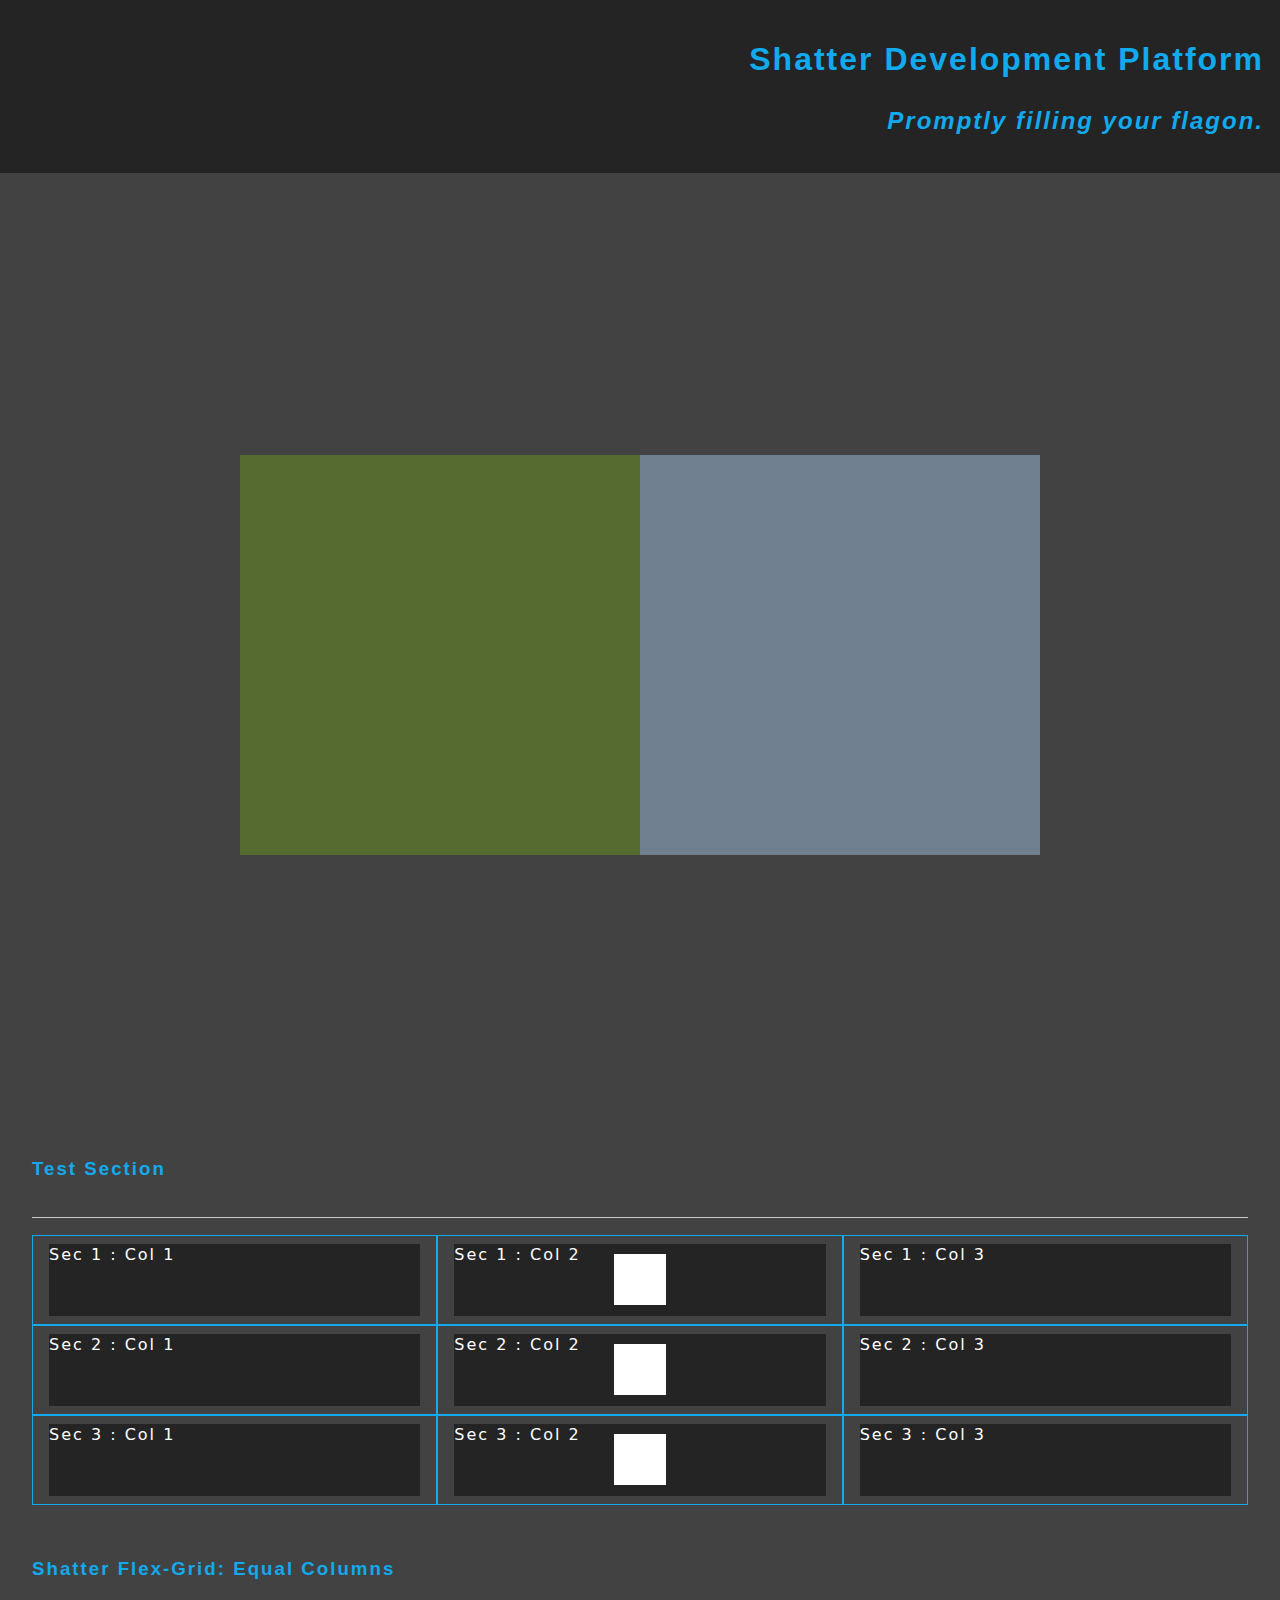
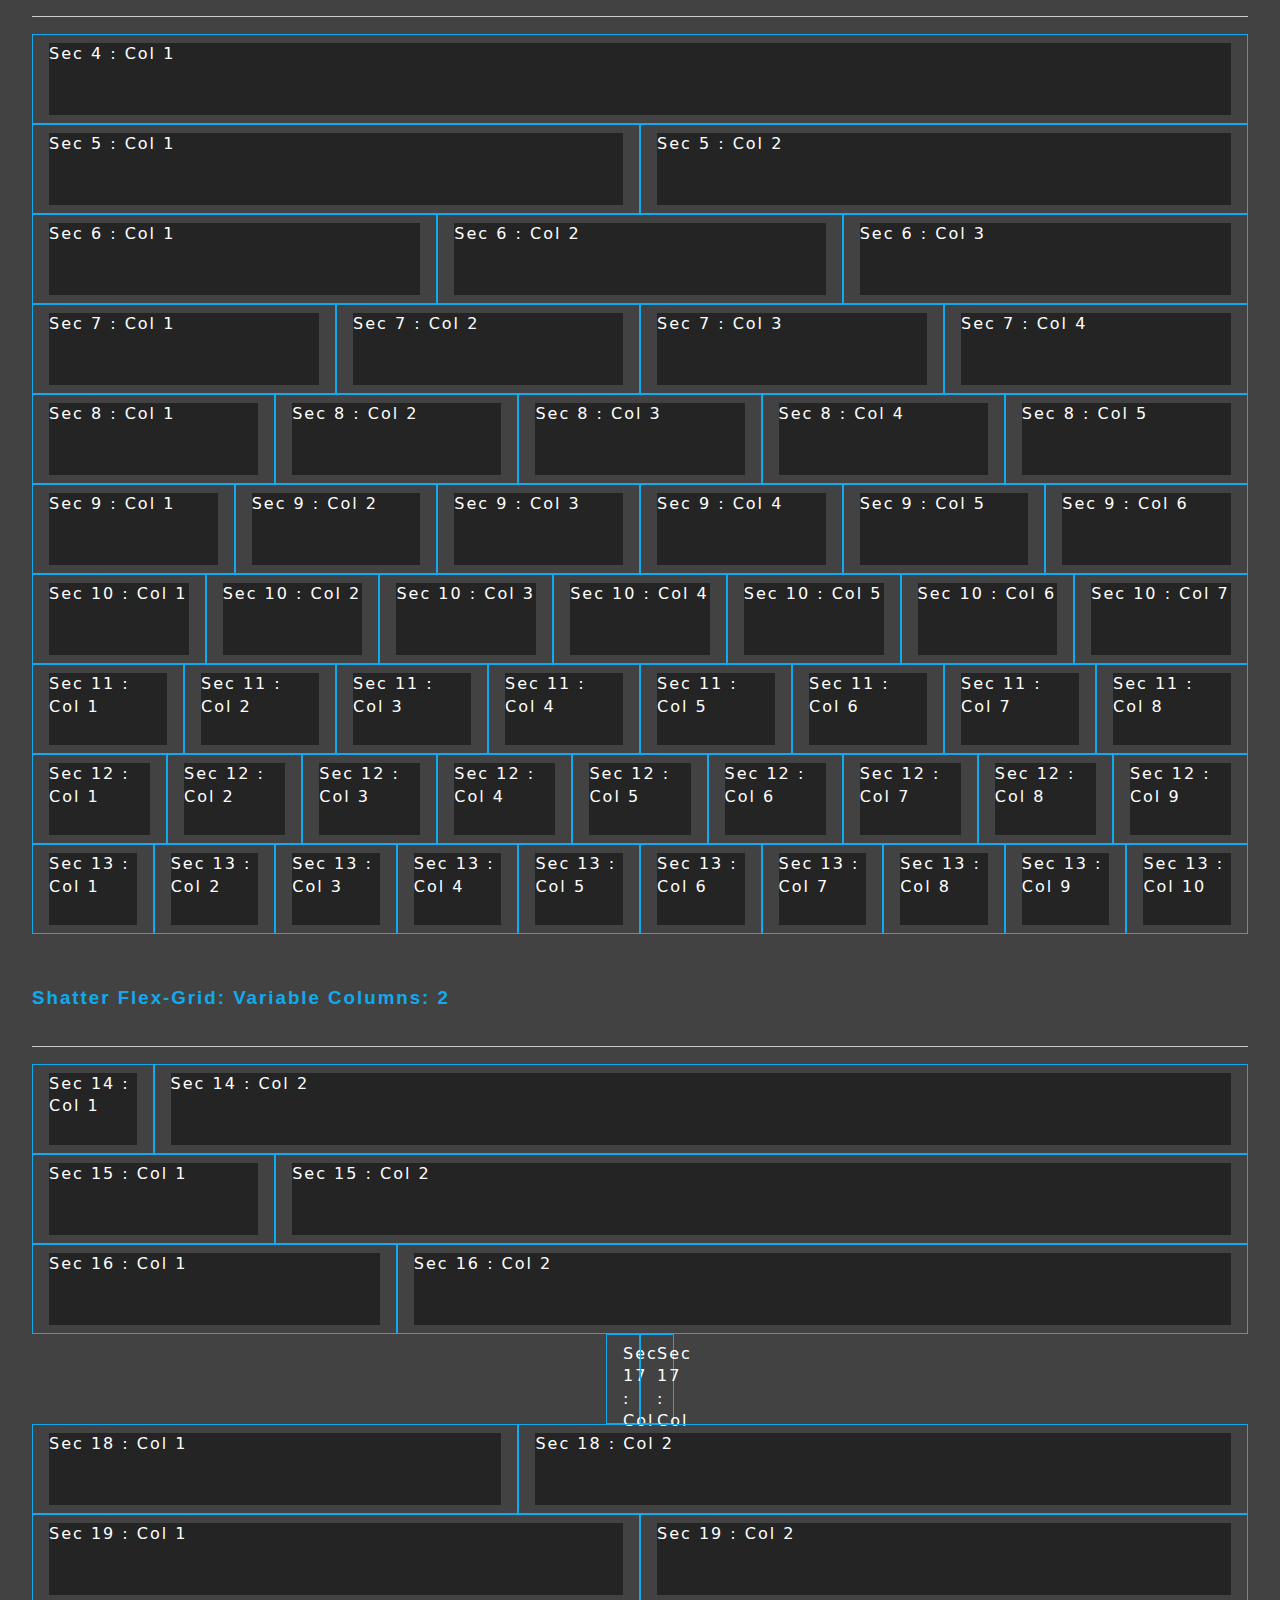
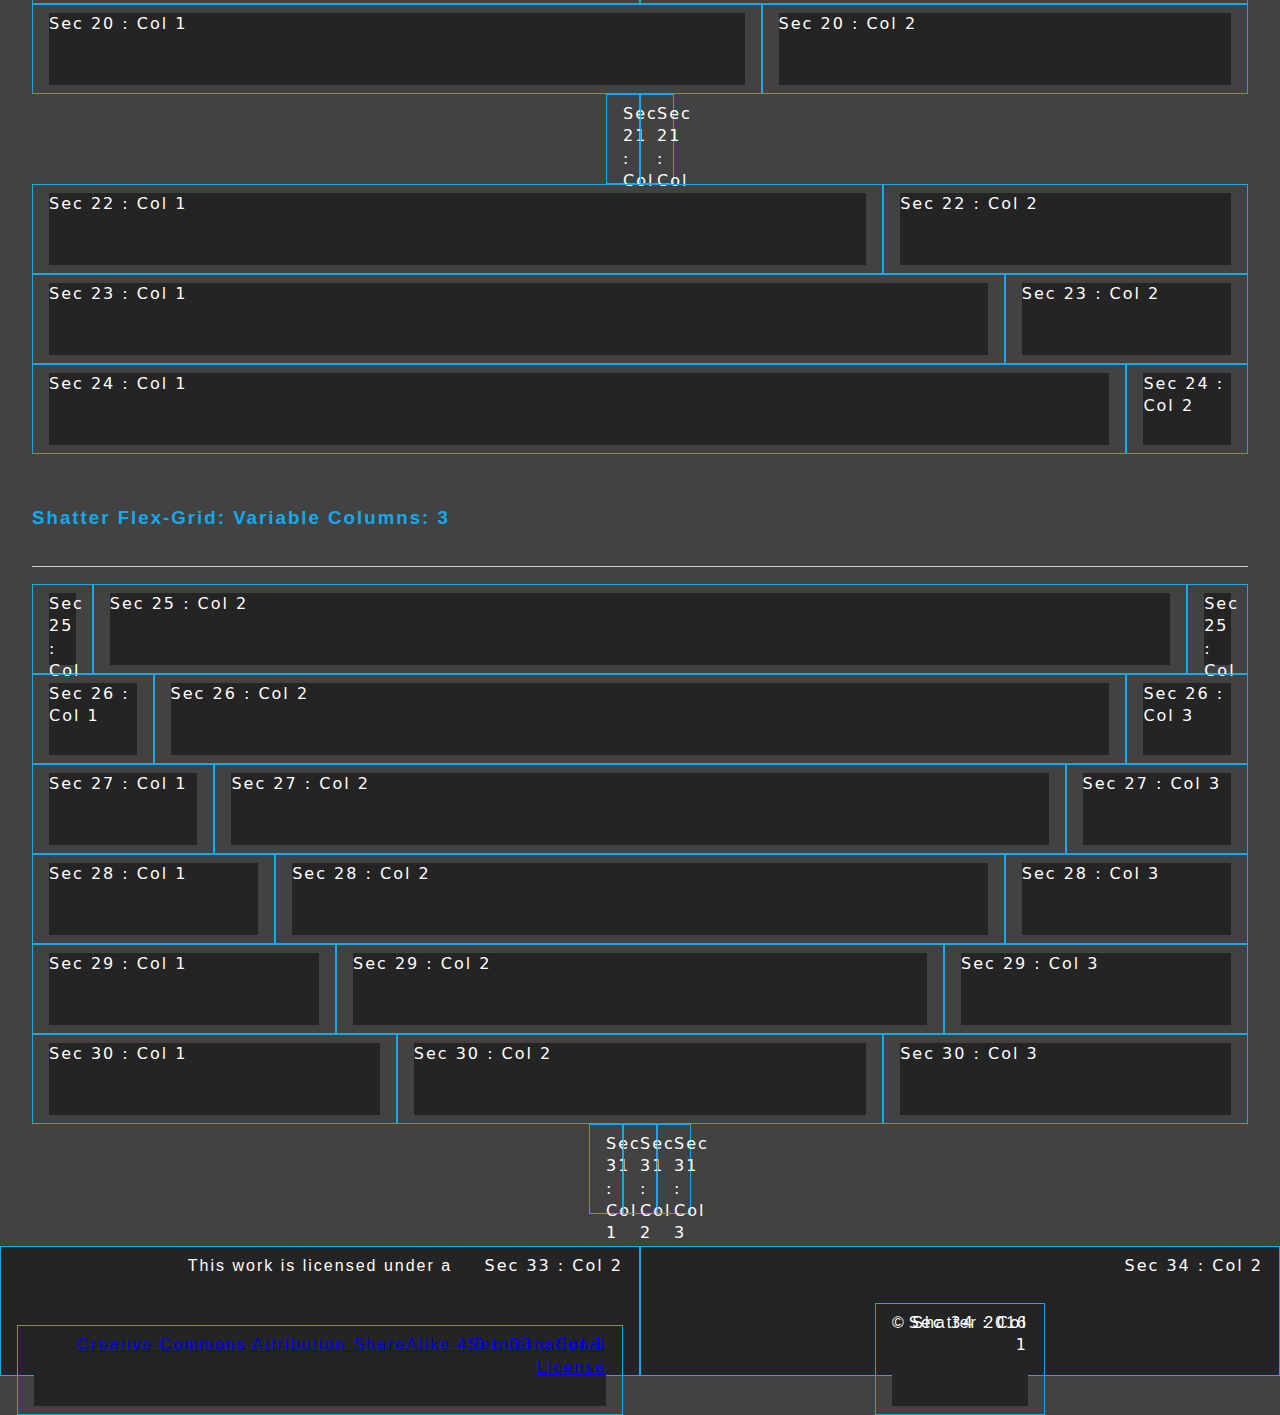
<file: index.html>
<!DOCTYPE html>
<html lang="en-us">
    <head>
        <meta charset="UTF-8">
        <title>Shatter</title>
        <link rel="stylesheet" href="css/main.css" type="text/css" />
        <link rel="stylesheet" href="css/shatter-animations.css" type="text/css" />
        <link rel="stylesheet" href="css/shatter.css">
    </head>
    <body>
        <!--<span style="position: fixed; color: #fff; z-index: 9999; background-color: #242442; padding: 5px;" id="fps">0</span>-->
        <header>
            <h1><strong>Shatter Development Platform</strong></h1>
            <h2><em>Promptly filling your flagon.</em></h2>
        </header>
        <main>
            <section class="platter">
                <div id="animation-test">
                    <!--<div class="top"></div>-->
                    <div class="right"></div>
                    <!--<div class="bottom"></div>-->
                    <div class="left"></div>
                </div>
            </section>
            <section class="platter">
                <h3>Test Section</h3>
                <hr>
                <div class="flagon three">
                    <div id="one" class="" data-dekantr-module="test"></div>
                    <div id="testbed" class="shatter-loading"></div>
                    <div id="two" class="" data-dekantr-module="test1"></div>
                </div>
                <div class="flagon three">
                    <div id="three" class="" data-dekantr-module="test"></div>
                    <div class="shatter-loading"></div>
                    <div id="four" class="" data-dekantr-module="test1"></div>
                </div>
                <div class="flagon three">
                    <div id="five" class="" data-dekantr-module="test"></div>
                    <div class="shatter-loading"></div>
                    <div id="six" class="" data-dekantr-module="test1"></div>
                </div>
            </section>
            <section class="platter">
                <h3>Shatter Flex-Grid: Equal Columns</h3>
                <hr>
                <div class="one">
                    <div></div>
                </div>
                <div class="two">
                    <div></div>
                    <div></div>
                </div>
                <div class="three">
                    <div></div>
                    <div></div>
                    <div></div>
                </div>
                <div class="four">
                    <div></div>
                    <div></div>
                    <div></div>
                    <div></div>
                </div>
                <div class="five">
                    <div></div>
                    <div></div>
                    <div></div>
                    <div></div>
                    <div></div>
                </div>
                <div class="six">
                    <div></div>
                    <div></div>
                    <div></div>
                    <div></div>
                    <div></div>
                    <div></div>
                </div>
                <div class="seven">
                    <div></div>
                    <div></div>
                    <div></div>
                    <div></div>
                    <div></div>
                    <div></div>
                    <div></div>
                </div>
                <div class="eight">
                    <div></div>
                    <div></div>
                    <div></div>
                    <div></div>
                    <div></div>
                    <div></div>
                    <div></div>
                    <div></div>
                </div>
                <div class="nine">
                    <div></div>
                    <div></div>
                    <div></div>
                    <div></div>
                    <div></div>
                    <div></div>
                    <div></div>
                    <div></div>
                    <div></div>
                </div>
                <div class="ten">
                    <div></div>
                    <div></div>
                    <div></div>
                    <div></div>
                    <div></div>
                    <div></div>
                    <div></div>
                    <div></div>
                    <div></div>
                    <div></div>
                </div>
            </section>
            <section class="platter">
                <h3>Shatter Flex-Grid: Variable Columns: 2</h3>
                <hr>
                <div class="shatter_10-90">
                    <div></div>
                    <div></div>
                </div>
                <div class="shatter_20-80">
                    <div></div>
                    <div></div>
                </div>
                <div class="shatter_30-70">
                    <div></div>
                    <div></div>
                </div>
                <div class="shatter_33-66">
                    <div></div>
                    <div></div>
                </div>
                <div class="shatter_40-60">
                    <div></div>
                    <div></div>
                </div>
                <div class="shatter_50-50">
                    <div></div>
                    <div></div>
                </div>
                <div class="shatter_60-40">
                    <div></div>
                    <div></div>
                </div>
                <div class="shatter_66-33">
                    <div></div>
                    <div></div>
                </div>
                <div class="shatter_70-30">
                    <div></div>
                    <div></div>
                </div>
                <div class="shatter_80-20">
                    <div></div>
                    <div></div>
                </div>
                <div class="shatter_90-10">
                    <div></div>
                    <div></div>
                </div>
            </section>
            <section class="platter">
                <h3>Shatter Flex-Grid: Variable Columns: 3</h3>
                <hr>
                <div class="shatter_5-90-5">
                    <div></div>
                    <div></div>
                    <div></div>
                </div>
                <div class="shatter_10-80-10">
                    <div></div>
                    <div></div>
                    <div></div>
                </div>
                <div class="shatter_15-70-15">
                    <div></div>
                    <div></div>
                    <div></div>
                </div>
                <div class="shatter_20-60-20">
                    <div></div>
                    <div></div>
                    <div></div>
                </div>
                <div class="shatter_25-50-25">
                    <div></div>
                    <div></div>
                    <div></div>
                </div>
                <div class="shatter_30-40-30">
                    <div></div>
                    <div></div>
                    <div></div>
                </div>
                <div class="shatter_33-33-33">
                    <div></div>
                    <div></div>
                    <div></div>
                </div>
            </section>
        </main>
        <footer class="two">
            <div class="shatter_vcenter-inline">
                This work is licensed under a <a rel="license" href="http://creativecommons.org/licenses/by-sa/4.0/">Creative Commons Attribution-ShareAlike 4.0 International License</a>
            </div>
            <div class="shatter_vcenter-inline">
                <span>&copy Shatter 2016</span>
            </div>
        </footer>
        <script src="shatter.js"></script>
        <script>
            (function(shatter){
                shatter.dekant();
            }(shatter));
        </script>
    </body>
</html>
</file>
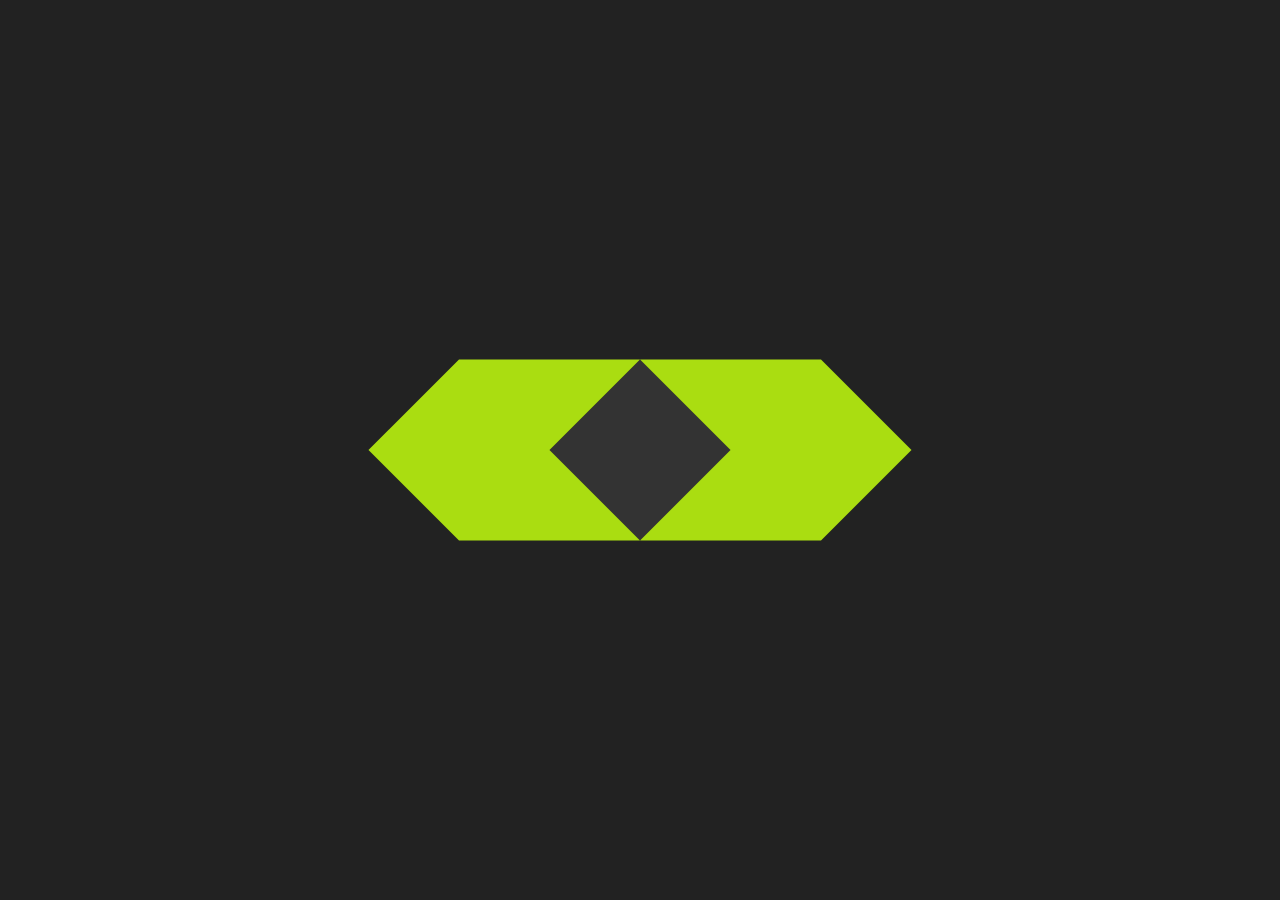
<file: geometry-grid.html>
<!DOCTYPE html>
<html lang="en">
<head>
    <meta charset="UTF-8">
    <title>Experimental Geometry Layout</title>
    <link rel="stylesheet" href="css/shatter.css">
    <style>
        html,
        body {
            margin: 0;
            padding: 0;
            box-sizing: border-box;
            background-color: #222;
            height: 100%;
        }
        main {
            display: flex;
            justify-content: center;
            align-items: center;
            height: 100%;
        }
        section {
            position: relative;
            transform: rotateZ(45deg);
            width: 10vw;
            height: 10vw;
            background-color: #333;
            cursor: pointer;
            transition: 1s cubic-bezier(0.19,1,0.21,1) all;
        }
        figure {
            position: absolute;
            width: 100%;
            height: 100%;
            margin: 0;
            background-color: rgba(170,221,17,1);
            transition: 1s cubic-bezier(0.19,1,0.21,1) all;
            transition-delay: 0.25s;
        }
        .top {
            top: -100%;
            left: 0;
            transform: skewX(-45deg);
            transform-origin: 0 100%;
        }
        .left {
            top: 0;
            left: -100%;
            transform: skewY(-45deg);
            transform-origin: 100% 0;
        }
        .bottom {
            top: 100%;
            left: 0;
            transform: skewX(-45deg);
            transform-origin: 100% 0;
        }
        .right {
            top: 0;
            left: 100%;
            transform: skewY(-45deg);
            transform-origin: 0 100%;
        }
        /* HOVER EFFECT */
        section:hover {
            background-color: rgba(0,0,0,0);
        }
        section:hover figure {
            background-color: rgba(170,221,17,1);
        }
        section:hover .top {
            top: -250%;
            left: 0;
        }
        section:hover .left {
            top: 0;
            left: -250%;
        }
        section:hover .bottom {
            top: 250%;
            left: 0;
        }
        section:hover .right {
            top: 0;
            left: 250%;
        }
    </style>
</head>
<body>
    <header></header>
    <main>
        <section>
            <p></p>
            <figure class="top"></figure>
            <figure class="left"></figure>
            <figure class="bottom"></figure>
            <figure class="right"></figure>
        </section>
    </main>
    <footer></footer>
</body>
</html>
</file>
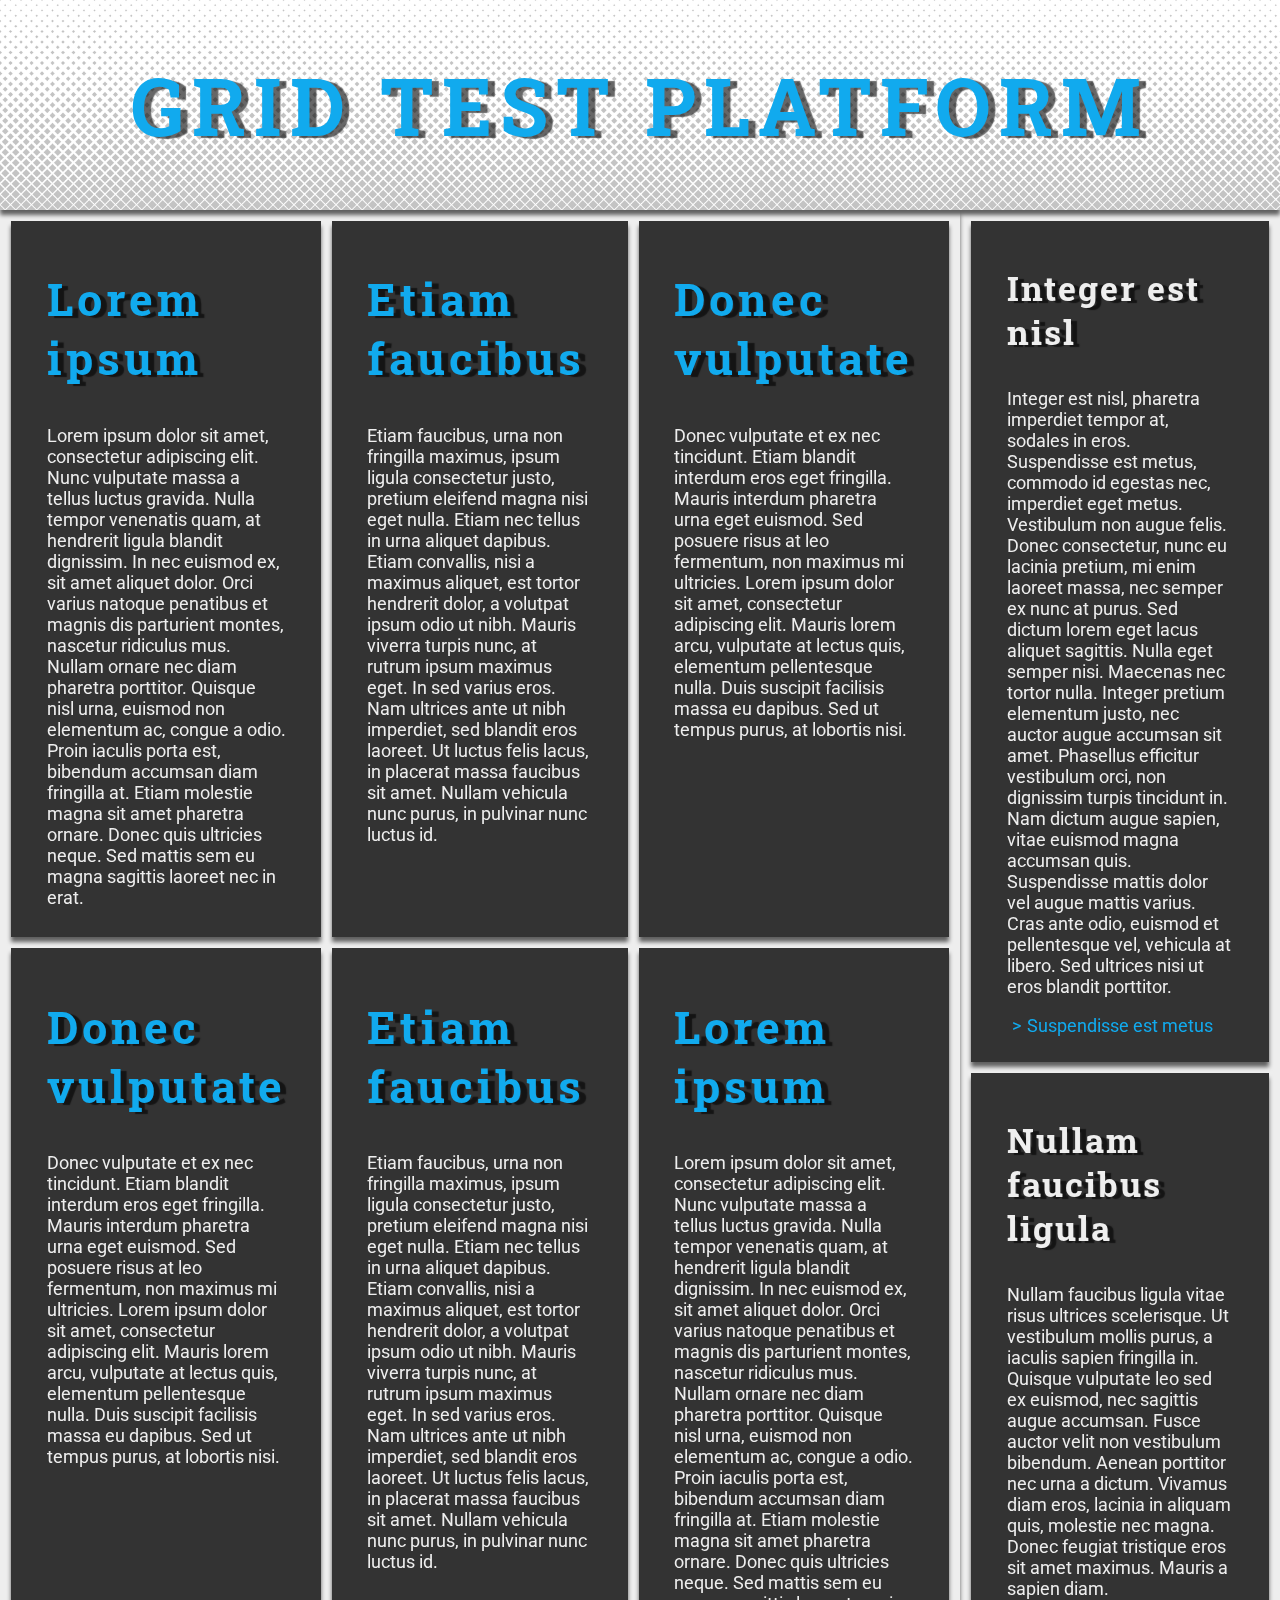
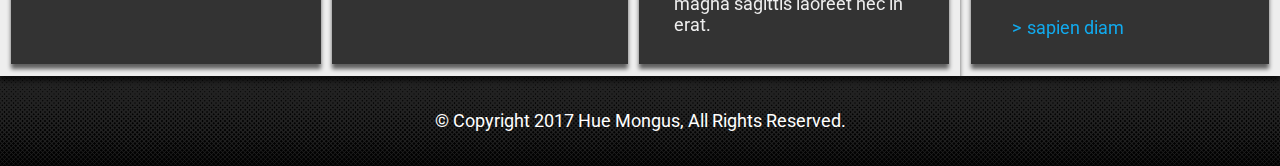
<file: grid.html>
<!DOCTYPE html>
<html lang="en-us">
<head>
    <meta charset="UTF-8">
    <meta content="application/index">
    <title>GRID</title>
    <style>
        @import url('https://fonts.googleapis.com/css?family=Roboto|Roboto+Condensed|Roboto+Mono|Roboto+Slab');
        /*
        font-family: 'Roboto', sans-serif;
        font-family: 'Roboto Condensed', sans-serif;
        font-family: 'Roboto Slab', serif;
        font-family: 'Roboto Mono', monospace;
        */
        html {
            margin: 0;
            border: none;
            padding: 0;
            font-family: 'Roboto', sans-serif;
            font-size: 10px;
            color: #444;
        }
        body {
            display: grid;
            grid-template-areas:
                'header header header header header header header header header header header header'
                'main   main   main   main   main   main   main   main   aside  aside  aside  aside'
                'footer footer footer footer footer footer footer footer footer footer footer footer';
            grid-auto-columns: 1fr;
            margin: 0;
            border: none;
            padding: 0;
            font-size: 1.6rem;
        }
        header {
            grid-area: header;
            display: flex;
            justify-content: center;
            align-items: center;
            min-height: 8rem;
            background-color: #e0e0e0;
            color: white;
            animation: 2s appear;
            background-image: url('media/pattern-tile.jpg');
            background-size: contain;
            background-repeat: repeat-x;
            background-blend-mode: overlay;
            filter: drop-shadow(0 0.5rem 2px rgba(0,0,0,0.6));
            z-index: 500;
        }
        main {
            grid-area: main;
            display: grid;
            grid-template-columns: 1fr 1fr 1fr;
            grid-auto-flow: dense;
            grid-gap: 1rem;
            padding: 1rem;
            background-color: #eee;
            animation: 3s appear;
            filter: drop-shadow(0 0.5rem 2px rgba(0,0,0,0.6));
            z-index: 400;
        }
        aside {
            grid-area: aside;
            grid-gap: 1rem;
            display: grid;
            padding: 1rem;
            background-color: #eee;
            animation: 4s appear;
            filter: drop-shadow(0 0.5rem 2px rgba(0,0,0,0.6));
            z-index: 300;
        }
        footer {
            grid-area: footer;
            display: flex;
            justify-content: center;
            align-items: center;
            min-height: 8rem;
            background-color: #222;
            color: white;
            background-image: url('media/pattern-tile.jpg');
            background-size: contain;
            background-repeat: repeat-x;
            background-blend-mode: multiply;
            animation: 5s appear;
            z-index: 200;
        }
        section {
            padding: 1rem 3.14rem;
            background-color: #333333;
            color: #eee;
            filter: drop-shadow(0 0.5rem 2px rgba(0,0,0,0.6));
        }
        a {
            position: relative;
            margin: 0 0.5rem;
            padding: 0.5rem 0;
            text-decoration: none;
            color: #11aaee;
        }
        a:before {
            content: '>';
            margin-right: 0.5rem;
        }
        a:after {
            content: '';
            position: absolute;
            display: block;
            left: 0;
            bottom: 0;
            width: 0%;
            height: 2px;
            background-color: #11aaee;
            opacity: 0;
            transition: 0.2s ease-in all;
        }
        a:hover:after {
            width: 100%;
            opacity: 1;
        }
        h1 {
            font-family: 'Roboto Slab', serif;
            font-size: 7rem;
            text-shadow: 0.6rem 0.2rem 0.1rem rgba(0,0,0,0.6);
            letter-spacing: 8px;
            color: #11aaee;
            text-align: center;
        }
        h2 {
            font-family: 'Roboto Slab', serif;
            font-size: 4rem;
            text-shadow: 0.6rem 0.2rem 0.1rem rgba(0,0,0,0.6);
            letter-spacing: 4px;
            color: #11aaee;
        }
        h3 {
            font-family: 'Roboto Slab', serif;
            font-size: 3rem;
            text-shadow: 0.6rem 0.2rem 0.1rem rgba(0,0,0,0.6);
            letter-spacing: 2px;
            color: #eee;
        }
        @media only screen and (max-width: 1440px) {
            html {
                font-size: 1.25vmin;
            }
            body {
                grid-template-areas:
                    'header header header header header header header header header header header header'
                    'main   main   main   main   main   main   main   main   main   aside  aside  aside'
                    'footer footer footer footer footer footer footer footer footer footer footer footer';
            }
        }
        @media only screen and (max-width: 1224px) {
            html {
                font-size: 1.125vmin;
            }
            body {
                grid-template-areas:
                    'header header header header header header header header header header header header'
                    'main   main   main   main   main   main   main   main   aside  aside  aside  aside'
                    'footer footer footer footer footer footer footer footer footer footer footer footer';
            }
            main {
                grid-template-columns: 1fr 1fr;
            }
        }
        @media only screen and (max-width: 960px) {
            html {
                font-size: 1.4vmin;
            }
            body {
                grid-template-areas:
                    'header header header header header header header header header header header header'
                    'main   main   main   main   main   main   main   main   main   main   main   main'
                    'aside  aside  aside  aside  aside  aside  aside  aside  aside  aside  aside  aside'
                    'footer footer footer footer footer footer footer footer footer footer footer footer';
            }
        }
        @media only screen and (max-width: 640px) {
            html {
                font-size: 8px;
            }
            main {
                grid-template-columns: 1fr;
            }
            h1 {
                font-size: 5rem;
            }
        }
        @keyframes appear {
            from {
                opacity: 0;
            }
            to {
                opacity: 1;
            }
        }
    </style>
</head>
<body>
<header>
    <h1>GRID TEST PLATFORM</h1>
</header>
<main>
    <section>
        <h2>Lorem ipsum</h2>
        <p>Lorem ipsum dolor sit amet, consectetur adipiscing elit. Nunc vulputate massa a tellus luctus gravida. Nulla tempor venenatis quam, at hendrerit ligula blandit dignissim. In nec euismod ex, sit amet aliquet dolor. Orci varius natoque penatibus et magnis dis parturient montes, nascetur ridiculus mus. Nullam ornare nec diam pharetra porttitor. Quisque nisl urna, euismod non elementum ac, congue a odio. Proin iaculis porta est, bibendum accumsan diam fringilla at. Etiam molestie magna sit amet pharetra ornare. Donec quis ultricies neque. Sed mattis sem eu magna sagittis laoreet nec in erat.</p>
    </section>
    <section>
        <h2>Etiam faucibus</h2>
        <p>Etiam faucibus, urna non fringilla maximus, ipsum ligula consectetur justo, pretium eleifend magna nisi eget nulla. Etiam nec tellus in urna aliquet dapibus. Etiam convallis, nisi a maximus aliquet, est tortor hendrerit dolor, a volutpat ipsum odio ut nibh. Mauris viverra turpis nunc, at rutrum ipsum maximus eget. In sed varius eros. Nam ultrices ante ut nibh imperdiet, sed blandit eros laoreet. Ut luctus felis lacus, in placerat massa faucibus sit amet. Nullam vehicula nunc purus, in pulvinar nunc luctus id.</p>
    </section>
    <section>
        <h2>Donec vulputate</h2>
        <p>Donec vulputate et ex nec tincidunt. Etiam blandit interdum eros eget fringilla. Mauris interdum pharetra urna eget euismod. Sed posuere risus at leo fermentum, non maximus mi ultricies. Lorem ipsum dolor sit amet, consectetur adipiscing elit. Mauris lorem arcu, vulputate at lectus quis, elementum pellentesque nulla. Duis suscipit facilisis massa eu dapibus. Sed ut tempus purus, at lobortis nisi.</p>
    </section>
    <section>
        <h2>Donec vulputate</h2>
        <p>Donec vulputate et ex nec tincidunt. Etiam blandit interdum eros eget fringilla. Mauris interdum pharetra urna eget euismod. Sed posuere risus at leo fermentum, non maximus mi ultricies. Lorem ipsum dolor sit amet, consectetur adipiscing elit. Mauris lorem arcu, vulputate at lectus quis, elementum pellentesque nulla. Duis suscipit facilisis massa eu dapibus. Sed ut tempus purus, at lobortis nisi.</p>
    </section>
    <section>
        <h2>Etiam faucibus</h2>
        <p>Etiam faucibus, urna non fringilla maximus, ipsum ligula consectetur justo, pretium eleifend magna nisi eget nulla. Etiam nec tellus in urna aliquet dapibus. Etiam convallis, nisi a maximus aliquet, est tortor hendrerit dolor, a volutpat ipsum odio ut nibh. Mauris viverra turpis nunc, at rutrum ipsum maximus eget. In sed varius eros. Nam ultrices ante ut nibh imperdiet, sed blandit eros laoreet. Ut luctus felis lacus, in placerat massa faucibus sit amet. Nullam vehicula nunc purus, in pulvinar nunc luctus id.</p>
    </section>
    <section>
        <h2>Lorem ipsum</h2>
        <p>Lorem ipsum dolor sit amet, consectetur adipiscing elit. Nunc vulputate massa a tellus luctus gravida. Nulla tempor venenatis quam, at hendrerit ligula blandit dignissim. In nec euismod ex, sit amet aliquet dolor. Orci varius natoque penatibus et magnis dis parturient montes, nascetur ridiculus mus. Nullam ornare nec diam pharetra porttitor. Quisque nisl urna, euismod non elementum ac, congue a odio. Proin iaculis porta est, bibendum accumsan diam fringilla at. Etiam molestie magna sit amet pharetra ornare. Donec quis ultricies neque. Sed mattis sem eu magna sagittis laoreet nec in erat.</p>
    </section>
</main>
<aside>
    <section>
        <h3>Integer est nisl</h3>
        <p>Integer est nisl, pharetra imperdiet tempor at, sodales in eros. Suspendisse est metus, commodo id egestas nec, imperdiet eget metus. Vestibulum non augue felis. Donec consectetur, nunc eu lacinia pretium, mi enim laoreet massa, nec semper ex nunc at purus. Sed dictum lorem eget lacus aliquet sagittis. Nulla eget semper nisi. Maecenas nec tortor nulla. Integer pretium elementum justo, nec auctor augue accumsan sit amet. Phasellus efficitur vestibulum orci, non dignissim turpis tincidunt in. Nam dictum augue sapien, vitae euismod magna accumsan quis. Suspendisse mattis dolor vel augue mattis varius. Cras ante odio, euismod et pellentesque vel, vehicula at libero. Sed ultrices nisi ut eros blandit porttitor.</p>
        <a href="#">Suspendisse est metus</a>
    </section>
    <section>
        <h3>Nullam faucibus ligula</h3>
        <p>Nullam faucibus ligula vitae risus ultrices scelerisque. Ut vestibulum mollis purus, a iaculis sapien fringilla in. Quisque vulputate leo sed ex euismod, nec sagittis augue accumsan. Fusce auctor velit non vestibulum bibendum. Aenean porttitor nec urna a dictum. Vivamus diam eros, lacinia in aliquam quis, molestie nec magna. Donec feugiat tristique eros sit amet maximus. Mauris a sapien diam.</p>
        <a href="#">sapien diam</a>
    </section>
</aside>
<footer>
    <span>&copy; Copyright 2017<wbr> Hue Mongus,<wbr> All Rights Reserved.</span>
</footer>
<script>
    'use strict';
    (() => {
        // code . . .
    })();
</script>
</body>
</html>
</file>
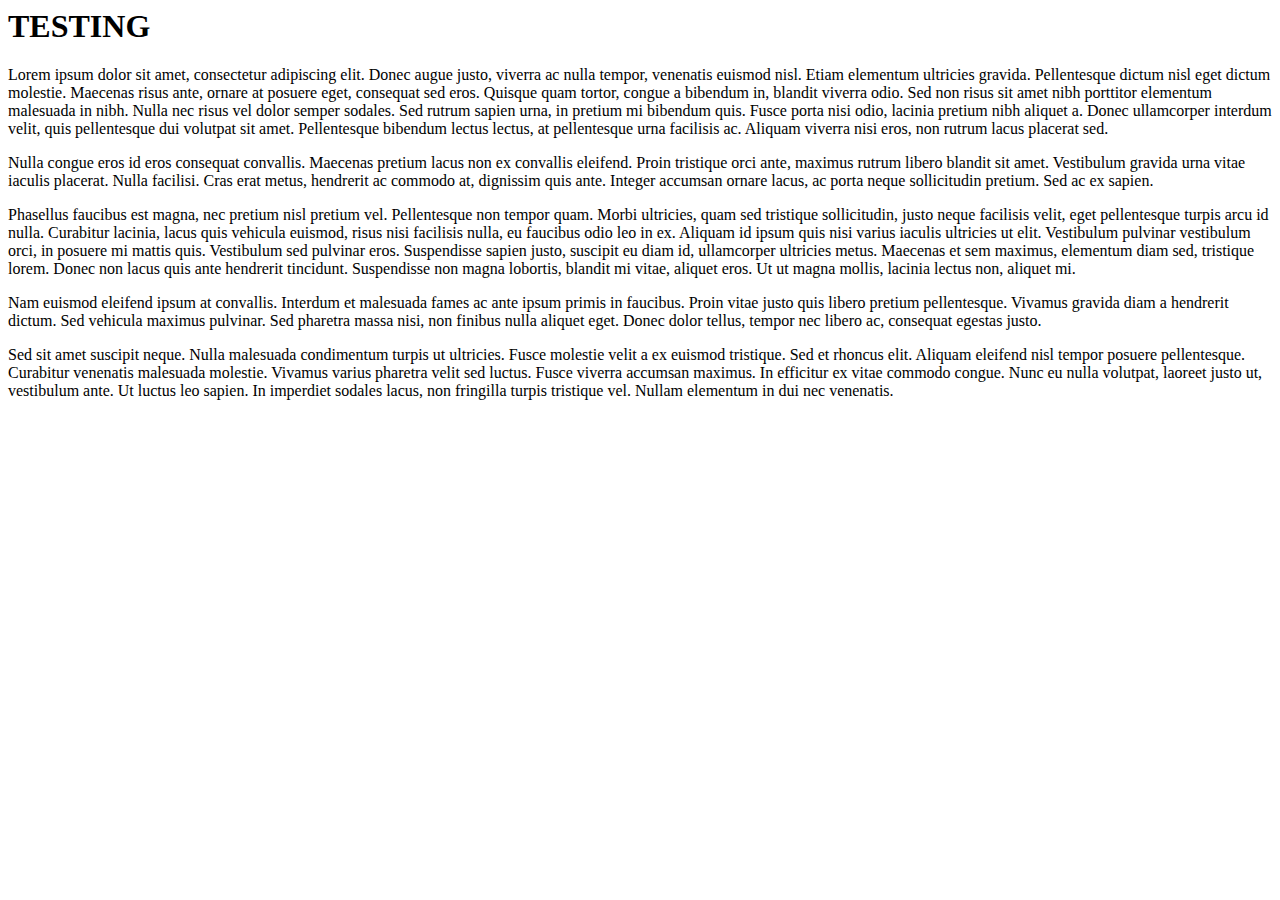
<file: test.html>
<html lang="en-us">
    <head>
        <title>test</title>
    </head>
    <body>
        <section>
            <article>
                <h1>TESTING</h1>
                <p>Lorem ipsum dolor sit amet, consectetur adipiscing elit. Donec augue justo, viverra ac nulla tempor, venenatis euismod nisl. Etiam elementum ultricies gravida. Pellentesque dictum nisl eget dictum molestie. Maecenas risus ante, ornare at posuere eget, consequat sed eros. Quisque quam tortor, congue a bibendum in, blandit viverra odio. Sed non risus sit amet nibh porttitor elementum malesuada in nibh. Nulla nec risus vel dolor semper sodales. Sed rutrum sapien urna, in pretium mi bibendum quis. Fusce porta nisi odio, lacinia pretium nibh aliquet a. Donec ullamcorper interdum velit, quis pellentesque dui volutpat sit amet. Pellentesque bibendum lectus lectus, at pellentesque urna facilisis ac. Aliquam viverra nisi eros, non rutrum lacus placerat sed.</p>
                <p>Nulla congue eros id eros consequat convallis. Maecenas pretium lacus non ex convallis eleifend. Proin tristique orci ante, maximus rutrum libero blandit sit amet. Vestibulum gravida urna vitae iaculis placerat. Nulla facilisi. Cras erat metus, hendrerit ac commodo at, dignissim quis ante. Integer accumsan ornare lacus, ac porta neque sollicitudin pretium. Sed ac ex sapien.</p>
                <p>Phasellus faucibus est magna, nec pretium nisl pretium vel. Pellentesque non tempor quam. Morbi ultricies, quam sed tristique sollicitudin, justo neque facilisis velit, eget pellentesque turpis arcu id nulla. Curabitur lacinia, lacus quis vehicula euismod, risus nisi facilisis nulla, eu faucibus odio leo in ex. Aliquam id ipsum quis nisi varius iaculis ultricies ut elit. Vestibulum pulvinar vestibulum orci, in posuere mi mattis quis. Vestibulum sed pulvinar eros. Suspendisse sapien justo, suscipit eu diam id, ullamcorper ultricies metus. Maecenas et sem maximus, elementum diam sed, tristique lorem. Donec non lacus quis ante hendrerit tincidunt. Suspendisse non magna lobortis, blandit mi vitae, aliquet eros. Ut ut magna mollis, lacinia lectus non, aliquet mi.</p>
                <p>Nam euismod eleifend ipsum at convallis. Interdum et malesuada fames ac ante ipsum primis in faucibus. Proin vitae justo quis libero pretium pellentesque. Vivamus gravida diam a hendrerit dictum. Sed vehicula maximus pulvinar. Sed pharetra massa nisi, non finibus nulla aliquet eget. Donec dolor tellus, tempor nec libero ac, consequat egestas justo.</p>
                <p>Sed sit amet suscipit neque. Nulla malesuada condimentum turpis ut ultricies. Fusce molestie velit a ex euismod tristique. Sed et rhoncus elit. Aliquam eleifend nisl tempor posuere pellentesque. Curabitur venenatis malesuada molestie. Vivamus varius pharetra velit sed luctus. Fusce viverra accumsan maximus. In efficitur ex vitae commodo congue. Nunc eu nulla volutpat, laoreet justo ut, vestibulum ante. Ut luctus leo sapien. In imperdiet sodales lacus, non fringilla turpis tristique vel. Nullam elementum in dui nec venenatis.</p>
            </article>
        </section>
    </body>
</html>
</file>
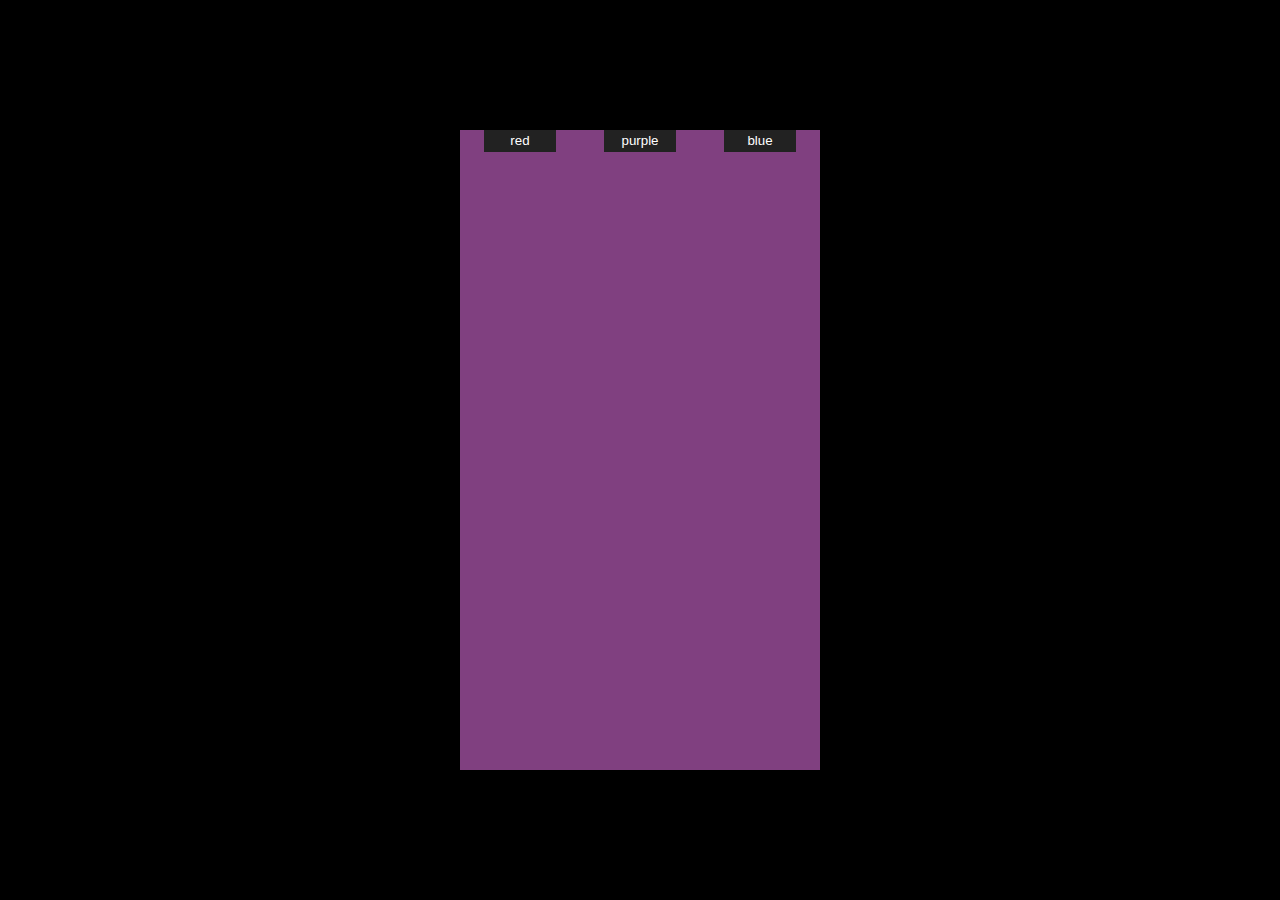
<file: experimental/views.html>
<!DOCTYPE html>
<html lang="en-us">
    <head>
        <title></title>
        <style type="text/css">
            * {
              margin: 0;
              padding: 0;
            }
            
            html,
            body {
              position: relative;
              width: 100vw;
              height: 100vh;
              background-color: black;
            }
            
            #screen {
              position: absolute;
              width: 360px;
              height: 640px;
              top: calc(50% - (640px / 2));
              left: calc(50% - (360px / 2));
              background-color: #fff;
              overflow: hidden;
            }
            nav {
              position: absolute;
              display: flex;
              width: 100%;
              z-index: 100;
              justify-content: space-around;
            }
            
            nav button {
              width: 20%;
              background-color: #222;
              color: #fff;
              border: none;
              padding: 0.25em;
              cursor: pointer;
              transition: 0.05s linear all;
            }
            nav button:focus { outline: none; }
            nav button:hover {
              background-color: violet;
              color: #424242;
            }
            nav button:active {
              background-color: purple;
              color: #ddd;
            }
            
            .view {
              display: block;
              position: absolute;
              width: 100%;
              height: 100%;
              top: 0;
              transition: 0.5s linear all;
              opacity: 0.75;
            }
            
            .red { background-color: #550011; }
            .purple { background-color: #550055; }
            .blue { background-color: #110055; }
            
            .left { left: -100%; z-index: 5; }
            .center { left: 0; z-index: 1; }
            .right { left: 100%; z-index: 5; }
            
            .active { left: 0; }
        </style>
    </head>
    <body>
        <section id="screen">
          <nav>
            <button>red</button>
            <button>purple</button>
            <button>blue</button>
          </nav>
          <div class="view red left"></div>
          <div class="view purple center"></div>
          <div class="view blue right"></div>
        </section>
        <script>
            let nav = document.getElementsByTagName("nav")[0];
            
            nav.addEventListener("click", function(e){
                let newView = e.target.innerHTML;
                controlView(newView);
            });
            
            function controlView(target) {
              let views = document.getElementsByClassName("view");
              for (let i = 0; view = views[i]; ++i) {
                if (view.classList.contains(target)) {
                  view.classList.add("active");
                } else {
                  view.classList.remove("active");
                }
              }
            }

        </script>
    </body>
</html>
</file>
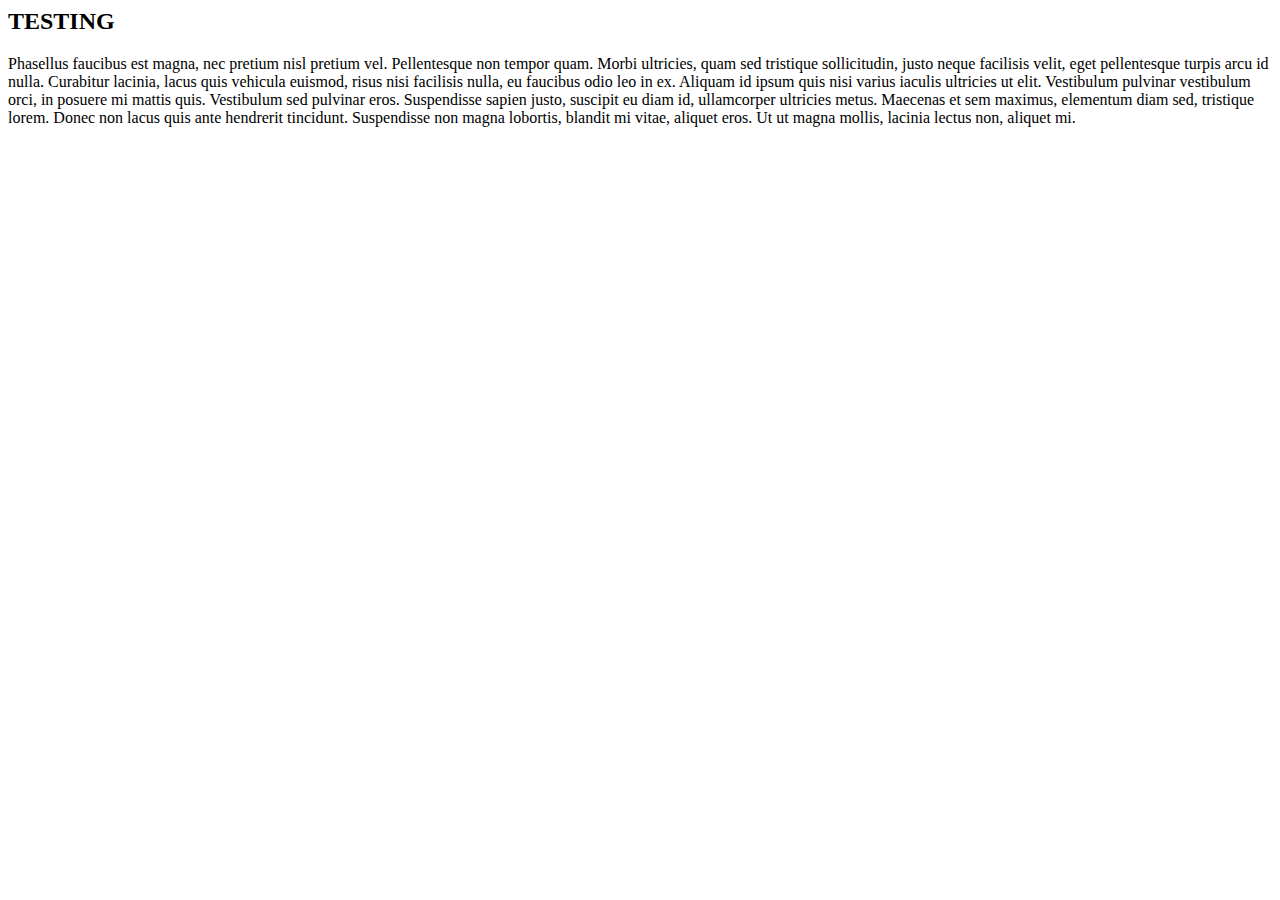
<file: modules/test.html>
<html lang="en-us">
    <head>
        <title>test</title>
    </head>
    <body>
        <article>
            <h2>TESTING</h2>
            <p>Phasellus faucibus est magna, nec pretium nisl pretium vel. Pellentesque non tempor quam. Morbi ultricies, quam sed tristique sollicitudin, justo neque facilisis velit, eget pellentesque turpis arcu id nulla. Curabitur lacinia, lacus quis vehicula euismod, risus nisi facilisis nulla, eu faucibus odio leo in ex. Aliquam id ipsum quis nisi varius iaculis ultricies ut elit. Vestibulum pulvinar vestibulum orci, in posuere mi mattis quis. Vestibulum sed pulvinar eros. Suspendisse sapien justo, suscipit eu diam id, ullamcorper ultricies metus. Maecenas et sem maximus, elementum diam sed, tristique lorem. Donec non lacus quis ante hendrerit tincidunt. Suspendisse non magna lobortis, blandit mi vitae, aliquet eros. Ut ut magna mollis, lacinia lectus non, aliquet mi.</p>
        </article>
    </body>
</html>
</file>
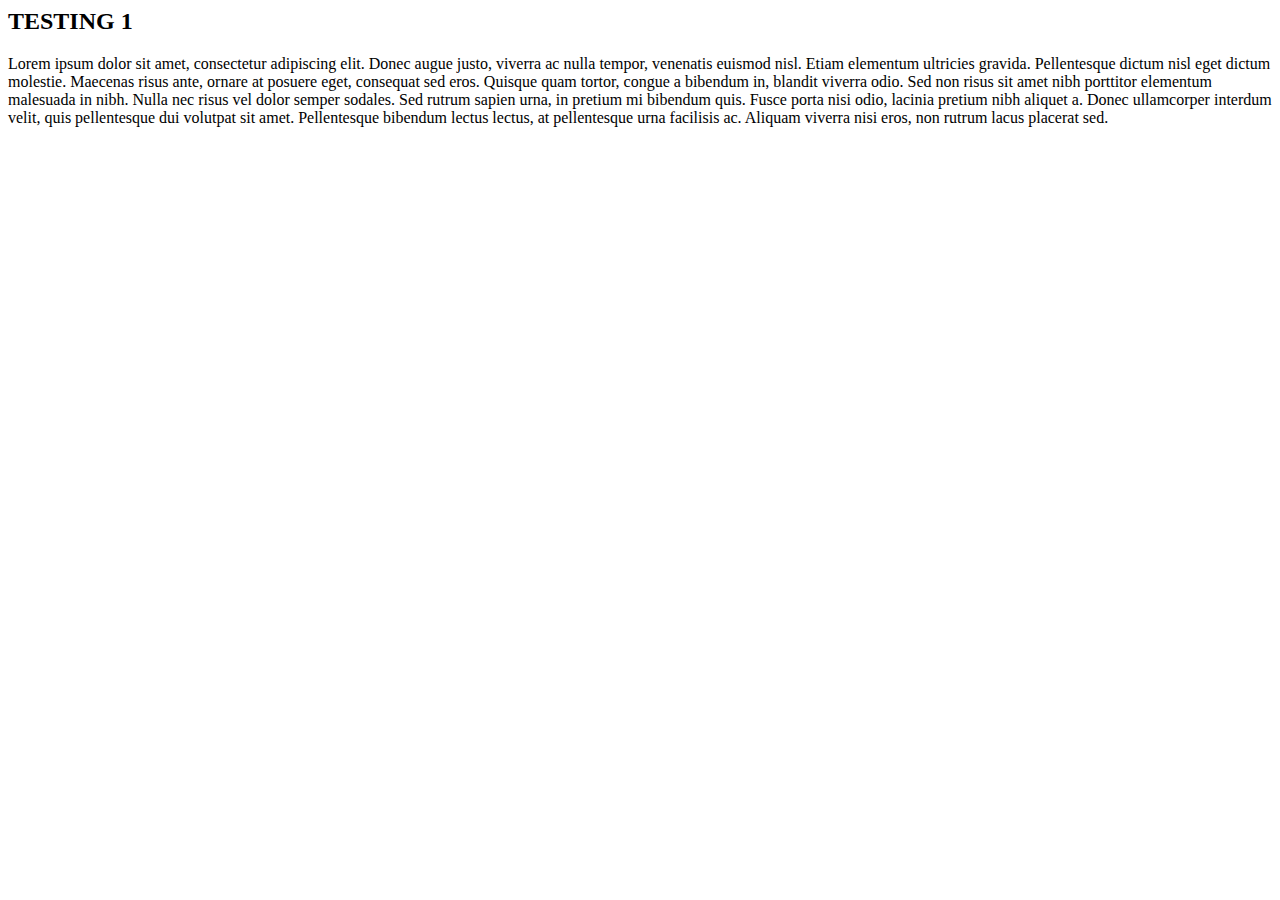
<file: modules/test1.html>
<html lang="en-us">
    <head>
        <title>test</title>
    </head>
    <body>
        <article>
            <h2>TESTING 1</h2>
            <p>Lorem ipsum dolor sit amet, consectetur adipiscing elit. Donec augue justo, viverra ac nulla tempor, venenatis euismod nisl. Etiam elementum ultricies gravida. Pellentesque dictum nisl eget dictum molestie. Maecenas risus ante, ornare at posuere eget, consequat sed eros. Quisque quam tortor, congue a bibendum in, blandit viverra odio. Sed non risus sit amet nibh porttitor elementum malesuada in nibh. Nulla nec risus vel dolor semper sodales. Sed rutrum sapien urna, in pretium mi bibendum quis. Fusce porta nisi odio, lacinia pretium nibh aliquet a. Donec ullamcorper interdum velit, quis pellentesque dui volutpat sit amet. Pellentesque bibendum lectus lectus, at pellentesque urna facilisis ac. Aliquam viverra nisi eros, non rutrum lacus placerat sed.</p>
        </article>
    </body>
</html>
</file>
<file: css/main.css>
/*! HTML5 Boilerplate v5.3.0 | MIT License | https://html5boilerplate.com/ */

/*
 * What follows is the result of much research on cross-browser styling.
 * Credit left inline and big thanks to Nicolas Gallagher, Jonathan Neal,
 * Kroc Camen, and the H5BP dev community and team.
 */

/* ==========================================================================
   Base styles: opinionated defaults
   ========================================================================== */

html {
    color: #222;
    font-size: 1em;
    line-height: 1.4;
}

/*
 * Remove text-shadow in selection highlight:
 * https://twitter.com/miketaylr/status/12228805301
 *
 * These selection rule sets have to be separate.
 * Customize the background color to match your design.
 */

::-moz-selection {
    background: #b3d4fc;
    text-shadow: none;
}

::selection {
    background: #b3d4fc;
    text-shadow: none;
}

/*
 * A better looking default horizontal rule
 */

hr {
    display: block;
    height: 1px;
    border: 0;
    border-top: 1px solid #ccc;
    margin: 1em 0;
    padding: 0;
}

/*
 * Remove the gap between audio, canvas, iframes,
 * images, videos and the bottom of their containers:
 * https://github.com/h5bp/html5-boilerplate/issues/440
 */

audio,
canvas,
iframe,
img,
svg,
video {
    vertical-align: middle;
}

/*
 * Remove default fieldset styles.
 */

fieldset {
    border: 0;
    margin: 0;
    padding: 0;
}

/*
 * Allow only vertical resizing of textareas.
 */

textarea {
    resize: vertical;
}

/* ==========================================================================
   Browser Upgrade Prompt
   ========================================================================== */

.browserupgrade {
    margin: 0.2em 0;
    background: #ccc;
    color: #000;
    padding: 0.2em 0;
}

/* ==========================================================================
   Author's custom styles
   ========================================================================== */
   
html {
    font-family: sans-serif;
    letter-spacing: 2px;
    min-height: 100vh;
    height: 100%;
    background-color: #424242;
    box-sizing: border-box;
}

body {
    position: relative;
    color: #fff;
    margin: 0;
    min-height: 100%;
    box-sizing: border-box;
}

header,
main,
section,
article,
footer {
    padding: 1em;
}

header {
    background-color: #242424;
    text-align: right;
}

footer {
    width: 100%;
    background-color: #242424;
    text-align: right;
    box-sizing: border-box;
}

h1, h2, h3, h4, h5, h6 {
    color: #11aaee;
    animation: colorshift;
    animation-duration: 15s;
    animation-timing-function: linear;
    animation-iteration-count: infinite;
}

.platter {
    display: flex;
    flex-direction: column;
    align-items: stretch;
    height: 100%;
    box-sizing: border-box;
}

.flagon {
    display: flex;
    align-items: stretch;
    height: 100%;
    box-sizing: border-box;
}
















/* ==========================================================================
   Helper classes
   ========================================================================== */

/*
 * Hide visually and from screen readers
 */

.hidden {
    display: none !important;
}

/*
 * Hide only visually, but have it available for screen readers:
 * http://snook.ca/archives/html_and_css/hiding-content-for-accessibility
 */

.visuallyhidden {
    border: 0;
    clip: rect(0 0 0 0);
    height: 1px;
    margin: -1px;
    overflow: hidden;
    padding: 0;
    position: absolute;
    width: 1px;
}

/*
 * Extends the .visuallyhidden class to allow the element
 * to be focusable when navigated to via the keyboard:
 * https://www.drupal.org/node/897638
 */

.visuallyhidden.focusable:active,
.visuallyhidden.focusable:focus {
    clip: auto;
    height: auto;
    margin: 0;
    overflow: visible;
    position: static;
    width: auto;
}

/*
 * Hide visually and from screen readers, but maintain layout
 */

.invisible {
    visibility: hidden;
}

/*
 * Clearfix: contain floats
 *
 * For modern browsers
 * 1. The space content is one way to avoid an Opera bug when the
 *    `contenteditable` attribute is included anywhere else in the document.
 *    Otherwise it causes space to appear at the top and bottom of elements
 *    that receive the `clearfix` class.
 * 2. The use of `table` rather than `block` is only necessary if using
 *    `:before` to contain the top-margins of child elements.
 */

.clearfix:before,
.clearfix:after {
    content: " "; /* 1 */
    display: table; /* 2 */
}

.clearfix:after {
    clear: both;
}

/* ==========================================================================
   EXAMPLE Media Queries for Responsive Design.
   These examples override the primary ('mobile first') styles.
   Modify as content requires.
   ========================================================================== */

@media only screen and (min-width: 35em) {
    /* Style adjustments for viewports that meet the condition */
}

@media print,
       (-webkit-min-device-pixel-ratio: 1.25),
       (min-resolution: 1.25dppx),
       (min-resolution: 120dpi) {
    /* Style adjustments for high resolution devices */
}

/* ==========================================================================
   Print styles.
   Inlined to avoid the additional HTTP request:
   http://www.phpied.com/delay-loading-your-print-css/
   ========================================================================== */

@media print {
    *,
    *:before,
    *:after,
    *:first-letter,
    *:first-line {
        background: transparent !important;
        color: #000 !important; /* Black prints faster:
                                   http://www.sanbeiji.com/archives/953 */
        box-shadow: none !important;
        text-shadow: none !important;
    }

    a,
    a:visited {
        text-decoration: underline;
    }

    a[href]:after {
        content: " (" attr(href) ")";
    }

    abbr[title]:after {
        content: " (" attr(title) ")";
    }

    /*
     * Don't show links that are fragment identifiers,
     * or use the `javascript:` pseudo protocol
     */

    a[href^="#"]:after,
    a[href^="javascript:"]:after {
        content: "";
    }

    pre,
    blockquote {
        border: 1px solid #999;
        page-break-inside: avoid;
    }

    /*
     * Printing Tables:
     * http://css-discuss.incutio.com/wiki/Printing_Tables
     */

    thead {
        display: table-header-group;
    }

    tr,
    img {
        page-break-inside: avoid;
    }

    img {
        max-width: 100% !important;
    }

    p,
    h2,
    h3 {
        orphans: 3;
        widows: 3;
    }

    h2,
    h3 {
        page-break-after: avoid;
    }
}
</file>
<file: css/shatter-animations.css>
.shatter-loading {
    position: relative;
    margin: 0;
    padding: 0;
    width: 100%;
    min-height: 100%;
    perspective: 400px;
    perspective-origin: center;
    overflow: hidden;
    box-sizing: border-box;
}

.shatter-loading:before {
    content: "";
    position: absolute;
    display: block;
    width: 4vw;
    height: 4vw;
    margin: 0;
    padding: 0;
    top: calc(50% - (4vw / 2));
    left: calc(50% - (4vw / 2));
    background-color: #fff;
    animation: flipflip;
    animation-duration: 2s;
    animation-timing-function: linear;
    animation-iteration-count: infinite;
    z-index: 200;
}

@keyframes colorshift {
    from {
        filter: hue-rotate(0deg);
    }
    to {
        filter: hue-rotate(359deg);
    }
}

@keyframes flipflip {
    
    0% {
        transform: rotateY(0deg);
    }
    
    25% {
        transform: rotateY(180deg);
    }
    
    50% {
        transform: rotateY(0deg) rotateX(0deg);
    }
    
    75% {
        transform: rotateX(180deg);
    }
    
    100% {
        transform: rotateX(0deg);
    }
    
}

#animation-test {
    position: relative;
    padding: 0;
    width: 400px;
    height: 400px;
    perspective: 100px;
    perspective-origin: center;
/*    background-color: #550055;*/
    margin: 250px auto;
/*    overflow: hidden;*/
    z-index: 10;
    transform: rotateZ(180deg);
}
#animation-test > div {
    position: absolute;
    margin: 0;
    padding: 0;
    width: 100%;
    min-height: 100%;
    perspective-origin: center;
    transform-style: preserve-3d;
    transform: perspective(50px);
    transform-origin: center;
    transition: all 1s linear;
 }

#animation-test:hover > div.left {
    transform: rotateY(90deg);
}
#animation-test:hover > div.right {
    transform: rotateY(-90deg);
}

#animation-test .top {
    top: calc(0% - 200px);
    left: 0;
    background-color: dodgerblue;
}

#animation-test .right {
    top: 0;
    right: calc(0% - 200px);
    background-color:  darkolivegreen;
}

#animation-test .bottom {
    left: 0;
    bottom: calc(0% - 200px);
    background-color: saddlebrown;
}

#animation-test .left {
    top: 0;
    left: calc(0% - 200px);
    background-color: slategrey;
}
</file>
<file: css/shatter.css>
@media screen and (min-width: 1px) {
    /***********************************************
    Defaults and Resets
    ************************************************/
    body {
        /* styles for visualization in development only */
        counter-reset: section;
    }

    /* flex row container */
    [class*="shatter_"] {
        position: relative;
        display: flex;
        flex-wrap: wrap;
        justify-content: center;
        margin: 0;
        padding: 0;
        /* styles for visualization in development only */
        counter-reset: col;
        counter-increment: section;
    }

    /* flex row global styles */
    [class*="shatter_"] > * {
        position: relative;
        box-sizing: border-box;
        margin: 0;
        padding: 0.5em 1em;
        /* styles for visualization in development only */
        min-height: calc(100vh / 10);
        background-clip: content-box;
        background-color: #242424;
        border: 1px solid #11aaee;
    }

    /***********************************************
    Helper Styles
    ************************************************/
    .shatter_vcenter-inline > * {
        position: relative;
        display: block;
        top: calc(50% - 0.5em);
    }

    /***********************************************
    Equal Columns
    ************************************************/
    .one, .two, .three, .four, .five,
    .six, .seven, .eight, .nine, .ten {
        position: relative;
        display: flex;
        flex-wrap: wrap;
        justify-content: center;
        margin: 0;
        padding: 0;
        /* styles for visualization in development only */
        counter-reset: col;
        counter-increment: section;
    }
    .one > *, .two > *, .three > *, .four > *, .five > *,
    .six > *, .seven > *, .eight > *, .nine > *, .ten > * {
        position: relative;
        box-sizing: border-box;
        margin: 0;
        padding: 0.5em 1em;
        flex-basis: calc(100% / 1);
        /* styles for visualization in development only */
        min-height: calc(100vh / 10);
        background-clip: content-box;
        background-color: #242424;
        border: 1px solid #11aaee;
    }
    /* rules for visualization in development only */
    .one > *:after, .two > *:after, .three > *:after, .four > *:after, .five > *:after,
    .six > *:after, .seven > *:after, .eight > *:after, .nine > *:after, .ten > *:after {
        position: absolute;
        display: block;
        width: calc(100% - 2em);
        font-size: 1em;
        top: 0.5em;
        left: 1em;
        font-family: "DejaVu Sans", Arial, sans-serif;
        counter-increment: col;
        content: "Sec " counter(section) " : Col " counter(col) "";
    }

    [class*="shatter_"] > *:after {
        position: absolute;
        display: block;
        width: calc(100% - 2em);
        font-size: 1em;
        top: 0.5em;
        left: 1em;
        font-family: "DejaVu Sans", Arial, sans-serif;
        counter-increment: col;
        content: "Sec " counter(section) " : Col " counter(col) "";
    }


    /***********************************************
    Variable Columns : 2
    ************************************************/
    /* 10% 90% */
    .shatter_10-90 > *:nth-child(1) {
        flex-basis: calc(100% / 10);
    }
    .shatter_10-90 > *:nth-child(2) {
        flex-basis: calc(100% / 1.1111111111);
    }

    /* 20% 80% */
    .shatter_20-80 > *:nth-child(1) {
        flex-basis: calc(100% / 5);
    }
    .shatter_20-80 > *:nth-child(2) {
        flex-basis: calc(100% / 1.25);
    }

    /* 30% 70% */
    .shatter_30-70 > *:nth-child(1) {
        flex-basis: calc(100% / 3.33333333334);
    }
    .shatter_30-70 > *:nth-child(2) {
        flex-basis: calc(100% / 1.42857142858);
    }

    /* 40% 60% */
    .shatter_40-60 > *:nth-child(1) {
        flex-basis: calc(100% / 2.5);
    }
    .shatter_40-60 > *:nth-child(2) {
        flex-basis: calc(100% / 1.6666666667);
    }

    /* 50% 50% */
    .shatter_50-50 > *:nth-child(1) {
        flex-basis: calc(100% / 2.0);
    }
    .shatter_50-50 > *:nth-child(2) {
        flex-basis: calc(100% / 2.0);
    }

    /* 60% 40% */
    .shatter_60-40 > *:nth-child(1) {
        flex-basis: calc(100% / 1.6666666667);
    }
    .shatter_60-40 > *:nth-child(2) {
        flex-basis: calc(100% / 2.5);
    }

    /* 70% 30% */
    .shatter_70-30 > *:nth-child(1) {
        flex-basis: calc(100% / 1.42857142858);
    }
    .shatter_70-30 > *:nth-child(2) {
        flex-basis: calc(100% / 3.33333333334);
    }

    /* 80% 20% */
    .shatter_80-20 > *:nth-child(1) {
        flex-basis: calc(100% / 1.25);
    }
    .shatter_80-20 > *:nth-child(2) {
        flex-basis: calc(100% / 5);
    }

    /* 90% 10% */
    .shatter_90-10 > *:nth-child(1) {
        flex-basis: calc(100% / 1.1111111111);
    }
    .shatter_90-10 > *:nth-child(2) {
        flex-basis: calc(100% / 10);
    }

    /***********************************************
    Variable Columns : 3
    ************************************************/
    /* 5% 90% 5% */
    .shatter_5-90-5 > *:nth-child(1),
    .shatter_5-90-5 > *:nth-child(3) {
        flex-basis: calc(100% / 20);
    }
    .shatter_5-90-5 > *:nth-child(2) {
        flex-basis: calc(100% / 1.1111111111);
    }

    /* 10% 80% 10% */
    .shatter_10-80-10 > *:nth-child(1),
    .shatter_10-80-10 > *:nth-child(3) {
        flex-basis: calc(100% / 10);
    }
    .shatter_10-80-10 > *:nth-child(2) {
        flex-basis: calc(100% / 1.25);
    }

    /* 15% 70% 15% */
    .shatter_15-70-15 > *:nth-child(1),
    .shatter_15-70-15 > *:nth-child(3) {
        flex-basis: calc(100% / 6.6666666667);
    }
    .shatter_15-70-15 > *:nth-child(2) {
        flex-basis: calc(100% / 1.42857142858);
    }

    /* 20% 60% 20% */
    .shatter_20-60-20 > *:nth-child(1),
    .shatter_20-60-20 > *:nth-child(3) {
        flex-basis: calc(100% / 5);
    }
    .shatter_20-60-20 > *:nth-child(2) {
        flex-basis: calc(100% / 1.6666667);
    }

    /* 25% 50% 25% */
    .shatter_25-50-25 > *:nth-child(1),
    .shatter_25-50-25 > *:nth-child(3) {
        flex-basis: calc(100% / 4);
    }
    .shatter_25-50-25 > *:nth-child(2) {
        flex-basis: calc(100% / 2);
    }

    /* 30% 40% 30% */
    .shatter_30-40-30 > *:nth-child(1),
    .shatter_30-40-30 > *:nth-child(3) {
        flex-basis: calc(100% / 3.33333333334);
    }
    .shatter_30-40-30 > *:nth-child(2) {
        flex-basis: calc(100% / 2.5);
    }

    /* 33% 33% 33% */
    .shatter_30-40-30 > *:nth-child(1),
    .shatter_30-40-30 > *:nth-child(3) {
        flex-basis: calc(100% / 3.33333333334);
    }
    .shatter_30-40-30 > *:nth-child(2) {
        flex-basis: calc(100% / 2.5);
    }

}

@media screen and (min-width: 360px) {
    .one > * {
        flex-basis: calc(100% / 1);
    }
    .two > * {
        flex-basis: calc(100% / 1);
    }
    .three > * {
        flex-basis: calc(100% / 1);
    }
    .four > * {
        flex-basis: calc(100% / 1);
    }
    .five > * {
        flex-basis: calc(100% / 1);
    }
    .six > * {
        flex-basis: calc(100% / 2);
    }
    .seven > * {
        flex-basis: calc(100% / 2);
        flex-grow: 2;
    }
    .eight > * {
        flex-basis: calc(100% / 2);
    }
    .nine > * {
        flex-basis: calc(100% / 2);
        flex-grow: 2;
    }
    .ten > * {
        flex-basis: calc(100% / 2);
    }
}

@media screen and (min-width: 640px) {
    .one > * {
        flex-basis: calc(100% / 1);
    }
    .two > * {
        flex-basis: calc(100% / 2);
    }
    .three > * {
        flex-basis: calc(100% / 3);
    }
    .four > * {
        flex-basis: calc(100% / 2);
    }
    .five > * {
        flex-basis: calc(100% / 3);
        flex-grow: 2;
    }
    .six > * {
        flex-basis: calc(100% / 3);
    }
    .seven > * {
        flex-basis: calc(100% / 4);
        flex-grow: 2;
    }
    .eight > * {
        flex-basis: calc(100% / 4);
    }
    .nine > * {
        flex-basis: calc(100% / 3);
    }
    .ten > * {
        flex-basis: calc(100% / 5);
    }
}

@media screen and (min-width: 1024px) {
    .one > * {
        flex-basis: calc(100% / 1);
    }
    .two > * {
        flex-basis: calc(100% / 2);
    }
    .three > * {
        flex-basis: calc(100% / 3);
    }
    .four > * {
        flex-basis: calc(100% / 4);
    }
    .five > * {
        flex-basis: calc(100% / 5);
    }
    .six > * {
        flex-basis: calc(100% / 6);
    }
    .seven > * {
        flex-basis: calc(100% / 7);
    }
    .eight > * {
        flex-basis: calc(100% / 8);
    }
    .nine > * {
        flex-basis: calc(100% / 9);
    }
    .ten > * {
        flex-basis: calc(100% / 10);
    }
}

@media screen and (min-width: 1440px) {
    /* rules for visualization in development only */
    .one > *:after, .two > *:after, .three > *:after, .four > *:after, .five > *:after,
    .six > *:after, .seven > *:after, .eight > *:after, .nine > *:after, .ten > *:after {
        font-size: 1.125em;
    }
}

@media screen and (min-width: 1600px) {

}

@media screen and (min-width: 1920px) {
    /* rules for visualization in development only */
    .one > *:after, .two > *:after, .three > *:after, .four > *:after, .five > *:after,
    .six > *:after, .seven > *:after, .eight > *:after, .nine > *:after, .ten > *:after {
        font-size: 1.25em;
    }
}
</file>
